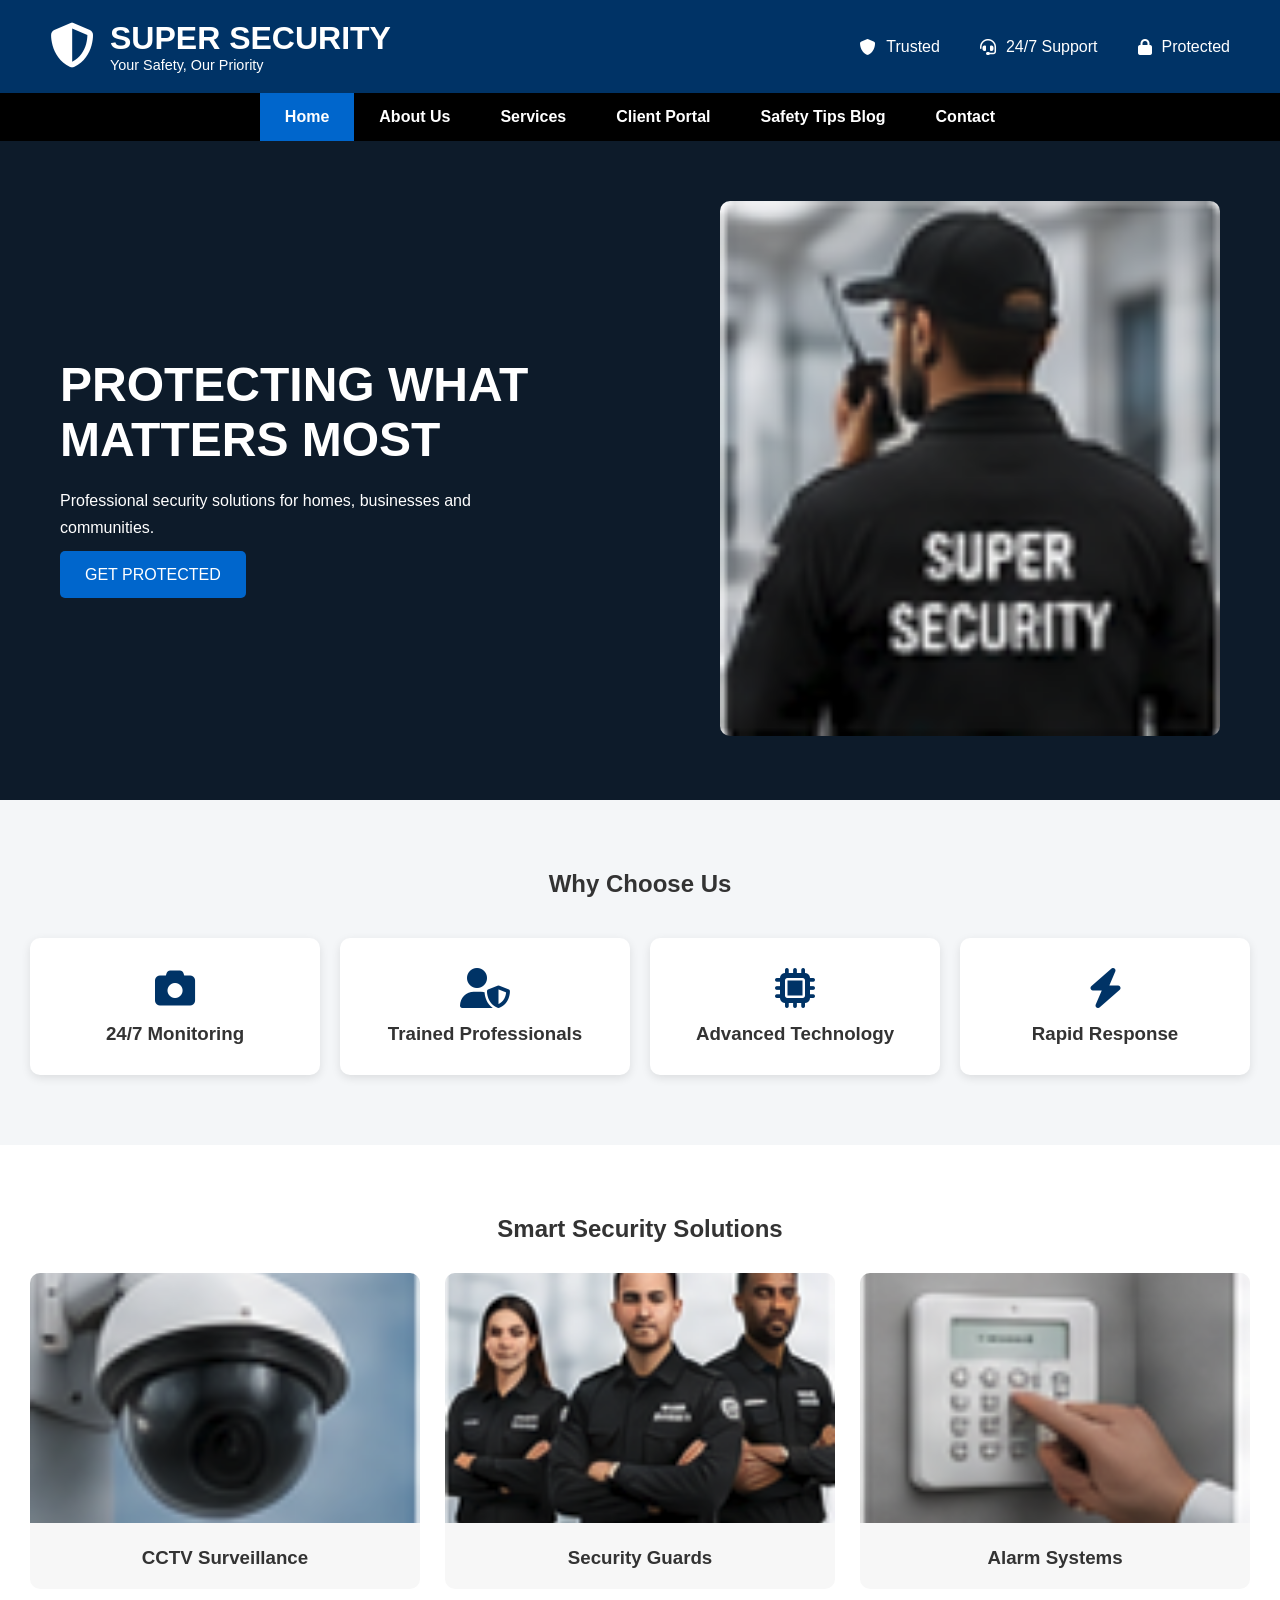
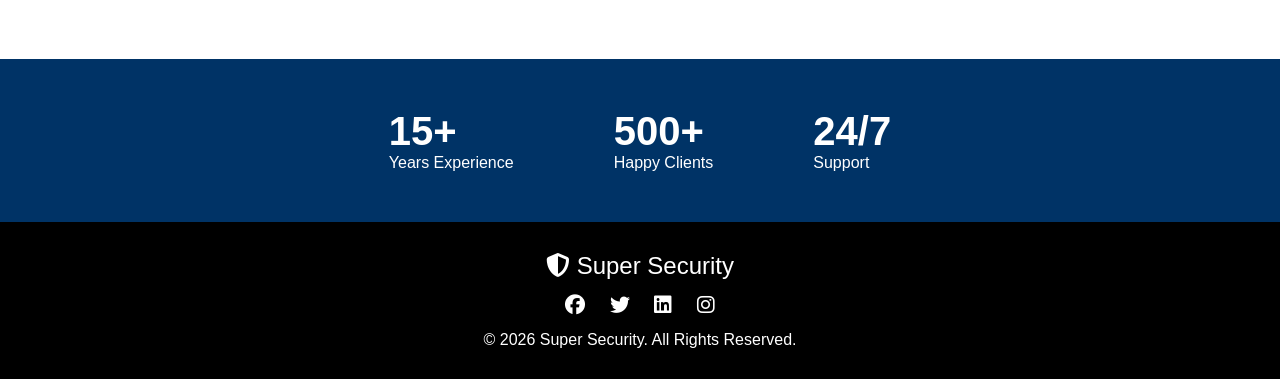
<file: index.html>
<!DOCTYPE html>
<html lang="en">
<head>
<meta charset="UTF-8">
<meta name="viewport" content="width=device-width, initial-scale=1.0">

<title>Super Security</title>

<link rel="stylesheet" href="css/style.css">

<link rel="stylesheet"
href="https://cdnjs.cloudflare.com/ajax/libs/font-awesome/6.5.2/css/all.min.css">

</head>

<body>

<!-- HEADER -->

<header>

<div class="logo-container">

<div class="logo-icon">
<i class="fa-solid fa-shield-halved"></i>
</div>

<div>
<h1>SUPER SECURITY</h1>
<p>Your Safety, Our Priority</p>
</div>

</div>

<div class="top-icons">

<div>
<i class="fa-solid fa-shield"></i>
<span>Trusted</span>
</div>

<div>
<i class="fa-solid fa-headset"></i>
<span>24/7 Support</span>
</div>

<div>
<i class="fa-solid fa-lock"></i>
<span>Protected</span>
</div>

</div>

</header>

<!-- NAVIGATION -->

<nav>

<ul>

<li><a href="index.html">Home</a></li>

<li><a href="about.html">About Us</a></li>

<li><a href="services.html">Services</a></li>

<li><a href="portal.html">Client Portal</a></li>

<li><a href="blog.html">Safety Tips Blog</a></li>

<li><a href="contact.html">Contact</a></li>

</ul>

</nav>

<!-- HERO -->

<section class="hero">

<div class="hero-content">

<h2>PROTECTING WHAT MATTERS MOST</h2>

<p>
Professional security solutions for homes,
businesses and communities.
</p>

<a href="services.html" class="btn">
GET PROTECTED
</a>

</div>

<div class="hero-image">

<img src="images/guard_2.png"
alt="Security Guard">

</div>

</section>

<!-- WHY CHOOSE US -->

<section class="why-us">

<h2>Why Choose Us</h2>

<div class="features">

<div class="feature">

<i class="fa-solid fa-camera"></i>

<h3>24/7 Monitoring</h3>

</div>

<div class="feature">

<i class="fa-solid fa-user-shield"></i>

<h3>Trained Professionals</h3>

</div>

<div class="feature">

<i class="fa-solid fa-microchip"></i>

<h3>Advanced Technology</h3>

</div>

<div class="feature">

<i class="fa-solid fa-bolt"></i>

<h3>Rapid Response</h3>

</div>

</div>

</section>

<!-- SMART SECURITY -->

<section class="solutions">

<h2>Smart Security Solutions</h2>

<div class="solution-grid">

<div class="solution-card">

<img src="images/cctv_camera.png" alt="CCTV">

<h3>CCTV Surveillance</h3>

</div>

<div class="solution-card">

<img src="images/guard.png" alt="Guard">

<h3>Security Guards</h3>

</div>

<div class="solution-card">

<img src="images/alarm.png" alt="Alarm">

<h3>Alarm Systems</h3>

</div>

</div>

</section>

<!-- STATS -->

<section class="stats">

<div class="stat">

<h3>15+</h3>

<p>Years Experience</p>

</div>

<div class="stat">

<h3>500+</h3>

<p>Happy Clients</p>

</div>

<div class="stat">

<h3>24/7</h3>

<p>Support</p>

</div>

</section>

<!-- FOOTER -->

<footer>

<div class="footer-logo">

<i class="fa-solid fa-shield-halved"></i>

<span>Super Security</span>

</div>

<div class="socials">

<i class="fab fa-facebook"></i>

<i class="fab fa-twitter"></i>

<i class="fab fa-linkedin"></i>

<i class="fab fa-instagram"></i>

</div>

<p>
© 2026 Super Security.
All Rights Reserved.
</p>

</footer>

<script src="js/app.js"></script>

</body>
</html>
</file>
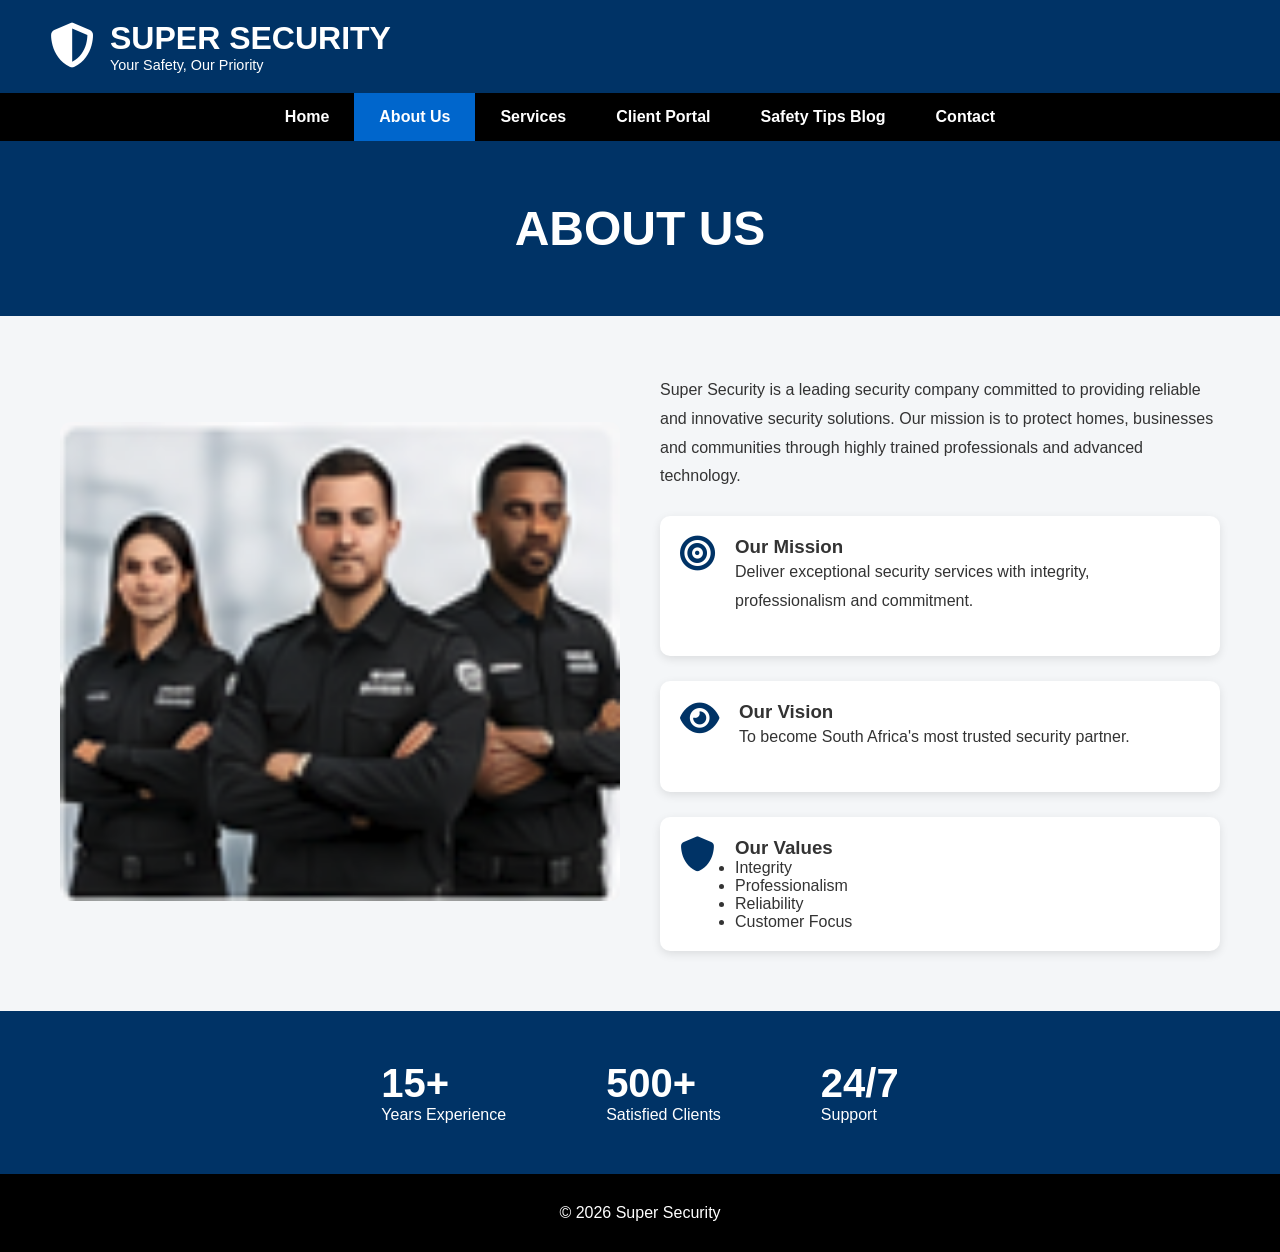
<file: about.html>
<!DOCTYPE html>
<html lang="en">
<head>
<meta charset="UTF-8">
<meta name="viewport" content="width=device-width, initial-scale=1.0">
<title>About Us | Super Security</title>

<link rel="stylesheet" href="css/style.css">

<link rel="stylesheet"
href="https://cdnjs.cloudflare.com/ajax/libs/font-awesome/6.5.2/css/all.min.css">
</head>

<body>

<header>

<div class="logo-container">
<div class="logo-icon">
<i class="fa-solid fa-shield-halved"></i>
</div>

<div>
<h1>SUPER SECURITY</h1>
<p>Your Safety, Our Priority</p>
</div>
</div>

</header>

<nav>
<ul>
<li><a href="index.html">Home</a></li>
<li><a href="about.html">About Us</a></li>
<li><a href="services.html">Services</a></li>
<li><a href="portal.html">Client Portal</a></li>
<li><a href="blog.html">Safety Tips Blog</a></li>
<li><a href="contact.html">Contact</a></li>
</ul>
</nav>

<section class="page-banner">
<h1>ABOUT US</h1>
</section>

<section class="about-section">

<div class="about-image">
<img src="images/guard.png" alt="Security Team">
</div>

<div class="about-content">

<p>
Super Security is a leading security company committed
to providing reliable and innovative security solutions.
Our mission is to protect homes, businesses and communities
through highly trained professionals and advanced technology.
</p>

<div class="mission-box">
<i class="fa-solid fa-bullseye"></i>
<div>
<h3>Our Mission</h3>
<p>
Deliver exceptional security services with integrity,
professionalism and commitment.
</p>
</div>
</div>

<div class="mission-box">
<i class="fa-solid fa-eye"></i>
<div>
<h3>Our Vision</h3>
<p>
To become South Africa's most trusted security partner.
</p>
</div>
</div>

<div class="mission-box">
<i class="fa-solid fa-shield"></i>
<div>
<h3>Our Values</h3>
<ul>
<li>Integrity</li>
<li>Professionalism</li>
<li>Reliability</li>
<li>Customer Focus</li>
</ul>
</div>
</div>

</div>

</section>

<section class="stats">

<div class="stat">
<h3>15+</h3>
<p>Years Experience</p>
</div>

<div class="stat">
<h3>500+</h3>
<p>Satisfied Clients</p>
</div>

<div class="stat">
<h3>24/7</h3>
<p>Support</p>
</div>

</section>

<footer>
<p>© 2026 Super Security</p>
</footer>

<script src="js/app.js"></script>

</body>
</html>
</file>
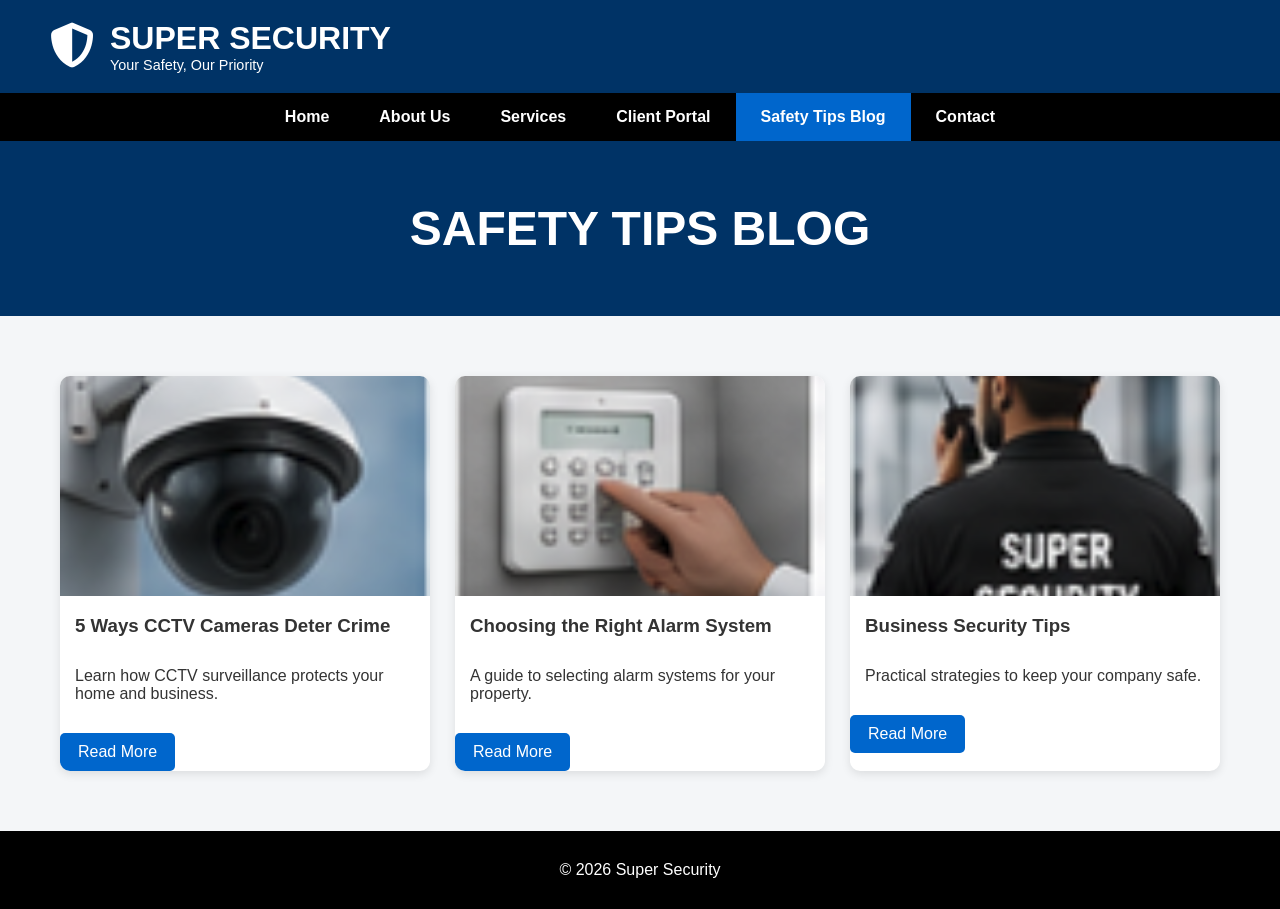
<file: blog.html>
<!DOCTYPE html>
<html lang="en">
<head>
<meta charset="UTF-8">
<meta name="viewport" content="width=device-width, initial-scale=1.0">

<title>Safety Tips Blog</title>

<link rel="stylesheet" href="css/style.css">

<link rel="stylesheet"
href="https://cdnjs.cloudflare.com/ajax/libs/font-awesome/6.5.2/css/all.min.css">
</head>

<body>

<header>
<div class="logo-container">
<div class="logo-icon">
<i class="fa-solid fa-shield-halved"></i>
</div>

<div>
<h1>SUPER SECURITY</h1>
<p>Your Safety, Our Priority</p>
</div>
</div>
</header>

<nav>
<ul>
<li><a href="index.html">Home</a></li>
<li><a href="about.html">About Us</a></li>
<li><a href="services.html">Services</a></li>
<li><a href="portal.html">Client Portal</a></li>
<li><a href="blog.html">Safety Tips Blog</a></li>
<li><a href="contact.html">Contact</a></li>
</ul>
</nav>

<section class="page-banner">
<h1>SAFETY TIPS BLOG</h1>
</section>

<section class="blog-grid">

<div class="blog-card">

<img src="images/cctv_camera.png">

<h3>5 Ways CCTV Cameras Deter Crime</h3>

<p>
Learn how CCTV surveillance protects your home and business.
</p>

<a href="#" class="btn-small">Read More</a>

</div>

<div class="blog-card">

<img src="images/alarm.png">

<h3>Choosing the Right Alarm System</h3>

<p>
A guide to selecting alarm systems for your property.
</p>

<a href="#" class="btn-small">Read More</a>

</div>

<div class="blog-card">

<img src="images/guard_2.png">

<h3>Business Security Tips</h3>

<p>
Practical strategies to keep your company safe.
</p>

<a href="#" class="btn-small">Read More</a>

</div>

</section>

<footer>
<p>© 2026 Super Security</p>
</footer>

<script src="js/app.js"></script>

</body>
</html>
</file>
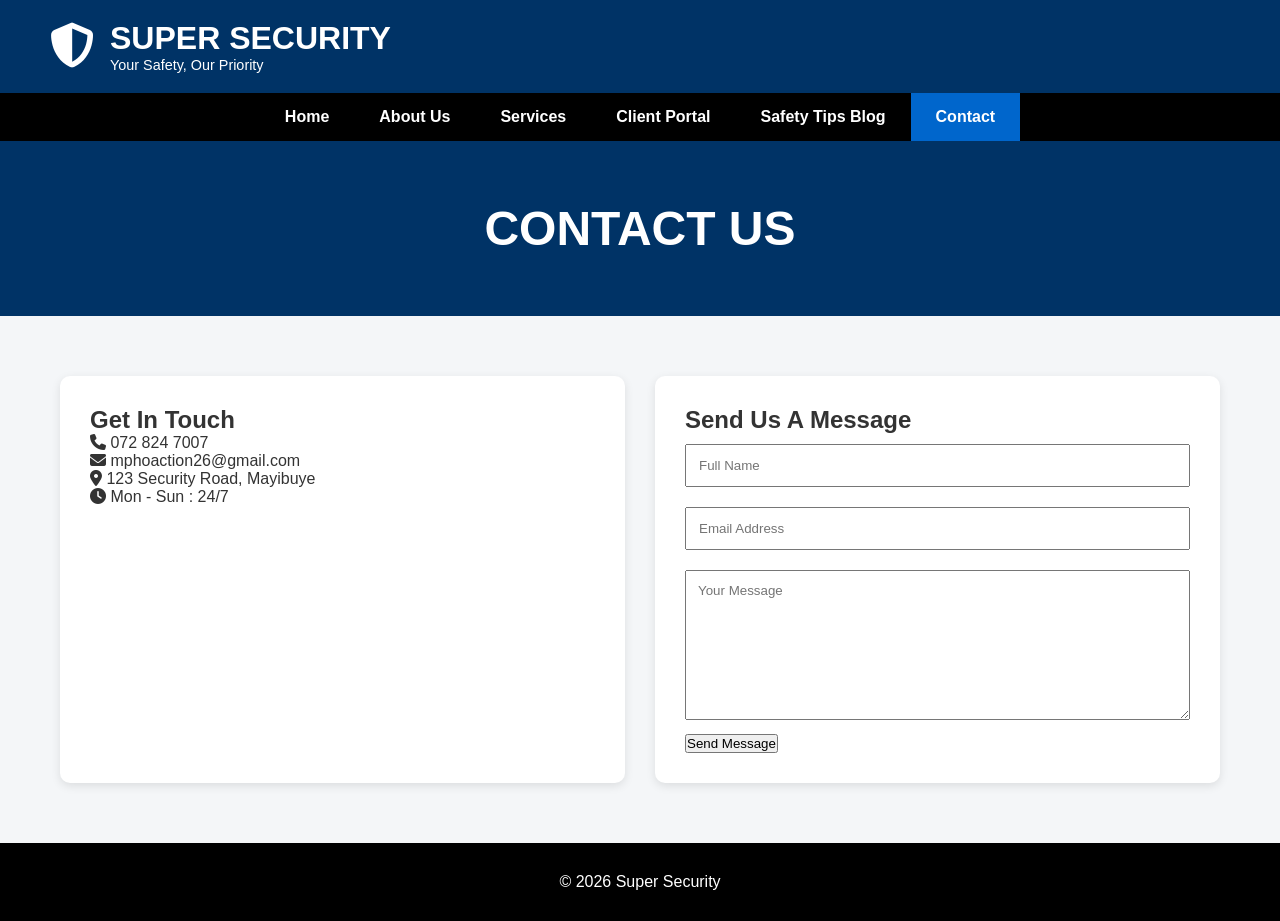
<file: contact.html>
<!DOCTYPE html>
<html lang="en">
<head>
<meta charset="UTF-8">
<meta name="viewport" content="width=device-width, initial-scale=1.0">

<title>Contact Us</title>

<link rel="stylesheet" href="css/style.css">

<link rel="stylesheet"
href="https://cdnjs.cloudflare.com/ajax/libs/font-awesome/6.5.2/css/all.min.css">
</head>

<body>

<header>
<div class="logo-container">
<div class="logo-icon">
<i class="fa-solid fa-shield-halved"></i>
</div>

<div>
<h1>SUPER SECURITY</h1>
<p>Your Safety, Our Priority</p>
</div>
</div>
</header>

<nav>
<ul>
<li><a href="index.html">Home</a></li>
<li><a href="about.html">About Us</a></li>
<li><a href="services.html">Services</a></li>
<li><a href="portal.html">Client Portal</a></li>
<li><a href="blog.html">Safety Tips Blog</a></li>
<li><a href="contact.html">Contact</a></li>
</ul>
</nav>

<section class="page-banner">
<h1>CONTACT US</h1>
</section>

<section class="contact-page">

<div class="contact-details">

<h2>Get In Touch</h2>

<p><i class="fa-solid fa-phone"></i> 072 824 7007</p>

<p><i class="fa-solid fa-envelope"></i>
mphoaction26@gmail.com</p>

<p><i class="fa-solid fa-location-dot"></i>
123 Security Road, Mayibuye</p>

<p><i class="fa-solid fa-clock"></i>
Mon - Sun : 24/7</p>

</div>

<div class="contact-form">

<h2>Send Us A Message</h2>

<form id="contactForm">

<input type="text" id="name" placeholder="Full Name">

<input type="email" id="email" placeholder="Email Address">

<textarea id="message"
placeholder="Your Message"></textarea>

<button type="submit">
Send Message
</button>

</form>

</div>

</section>

<footer>
<p>© 2026 Super Security</p>
</footer>

<script src="js/app.js"></script>

</body>
</html>
</file>
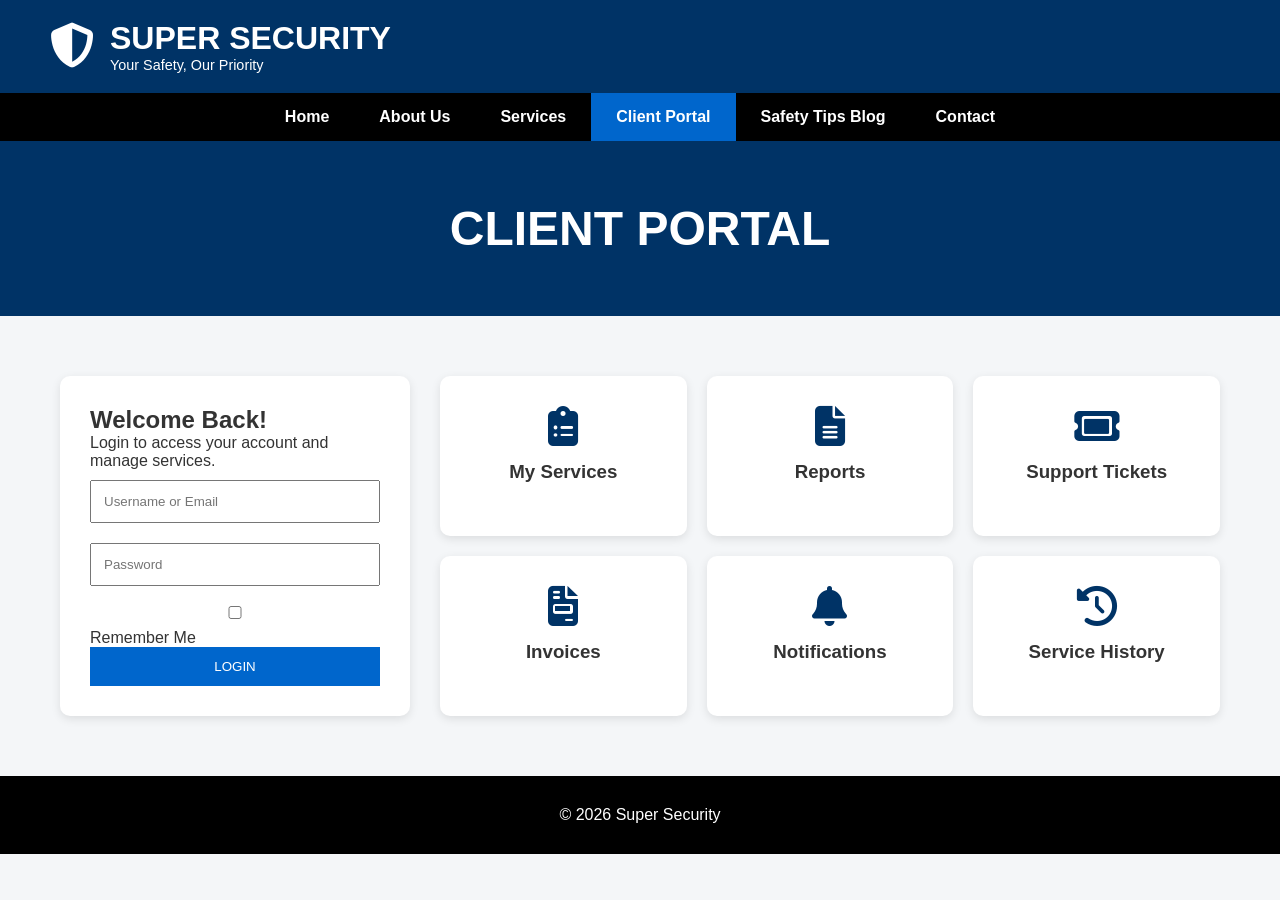
<file: portal.html>
<!DOCTYPE html>
<html lang="en">
<head>
<meta charset="UTF-8">
<meta name="viewport" content="width=device-width, initial-scale=1.0">
<title>Client Portal | Super Security</title>

<link rel="stylesheet" href="css/style.css">

<link rel="stylesheet"
href="https://cdnjs.cloudflare.com/ajax/libs/font-awesome/6.5.2/css/all.min.css">
</head>

<body>

<header>
<div class="logo-container">
<div class="logo-icon">
<i class="fa-solid fa-shield-halved"></i>
</div>
<div>
<h1>SUPER SECURITY</h1>
<p>Your Safety, Our Priority</p>
</div>
</div>
</header>

<nav>
<ul>
<li><a href="index.html">Home</a></li>
<li><a href="about.html">About Us</a></li>
<li><a href="services.html">Services</a></li>
<li><a href="portal.html">Client Portal</a></li>
<li><a href="blog.html">Safety Tips Blog</a></li>
<li><a href="contact.html">Contact</a></li>
</ul>
</nav>

<section class="page-banner">
<h1>CLIENT PORTAL</h1>
</section>

<section class="portal-container">

<div class="login-panel">

<h2>Welcome Back!</h2>

<p>Login to access your account and manage services.</p>

<input type="text" id="username" placeholder="Username or Email">

<input type="password" id="password" placeholder="Password">

<label>
<input type="checkbox"> Remember Me
</label>

<button onclick="loginUser()">LOGIN</button>

</div>

<div class="dashboard-grid">

<div class="dashboard-card">
<i class="fa-solid fa-clipboard-list"></i>
<h3>My Services</h3>
</div>

<div class="dashboard-card">
<i class="fa-solid fa-file-lines"></i>
<h3>Reports</h3>
</div>

<div class="dashboard-card">
<i class="fa-solid fa-ticket"></i>
<h3>Support Tickets</h3>
</div>

<div class="dashboard-card">
<i class="fa-solid fa-file-invoice"></i>
<h3>Invoices</h3>
</div>

<div class="dashboard-card">
<i class="fa-solid fa-bell"></i>
<h3>Notifications</h3>
</div>

<div class="dashboard-card">
<i class="fa-solid fa-clock-rotate-left"></i>
<h3>Service History</h3>
</div>

</div>

</section>

<footer>
<p>© 2026 Super Security</p>
</footer>

<script src="js/app.js"></script>

</body>
</html>
</file>
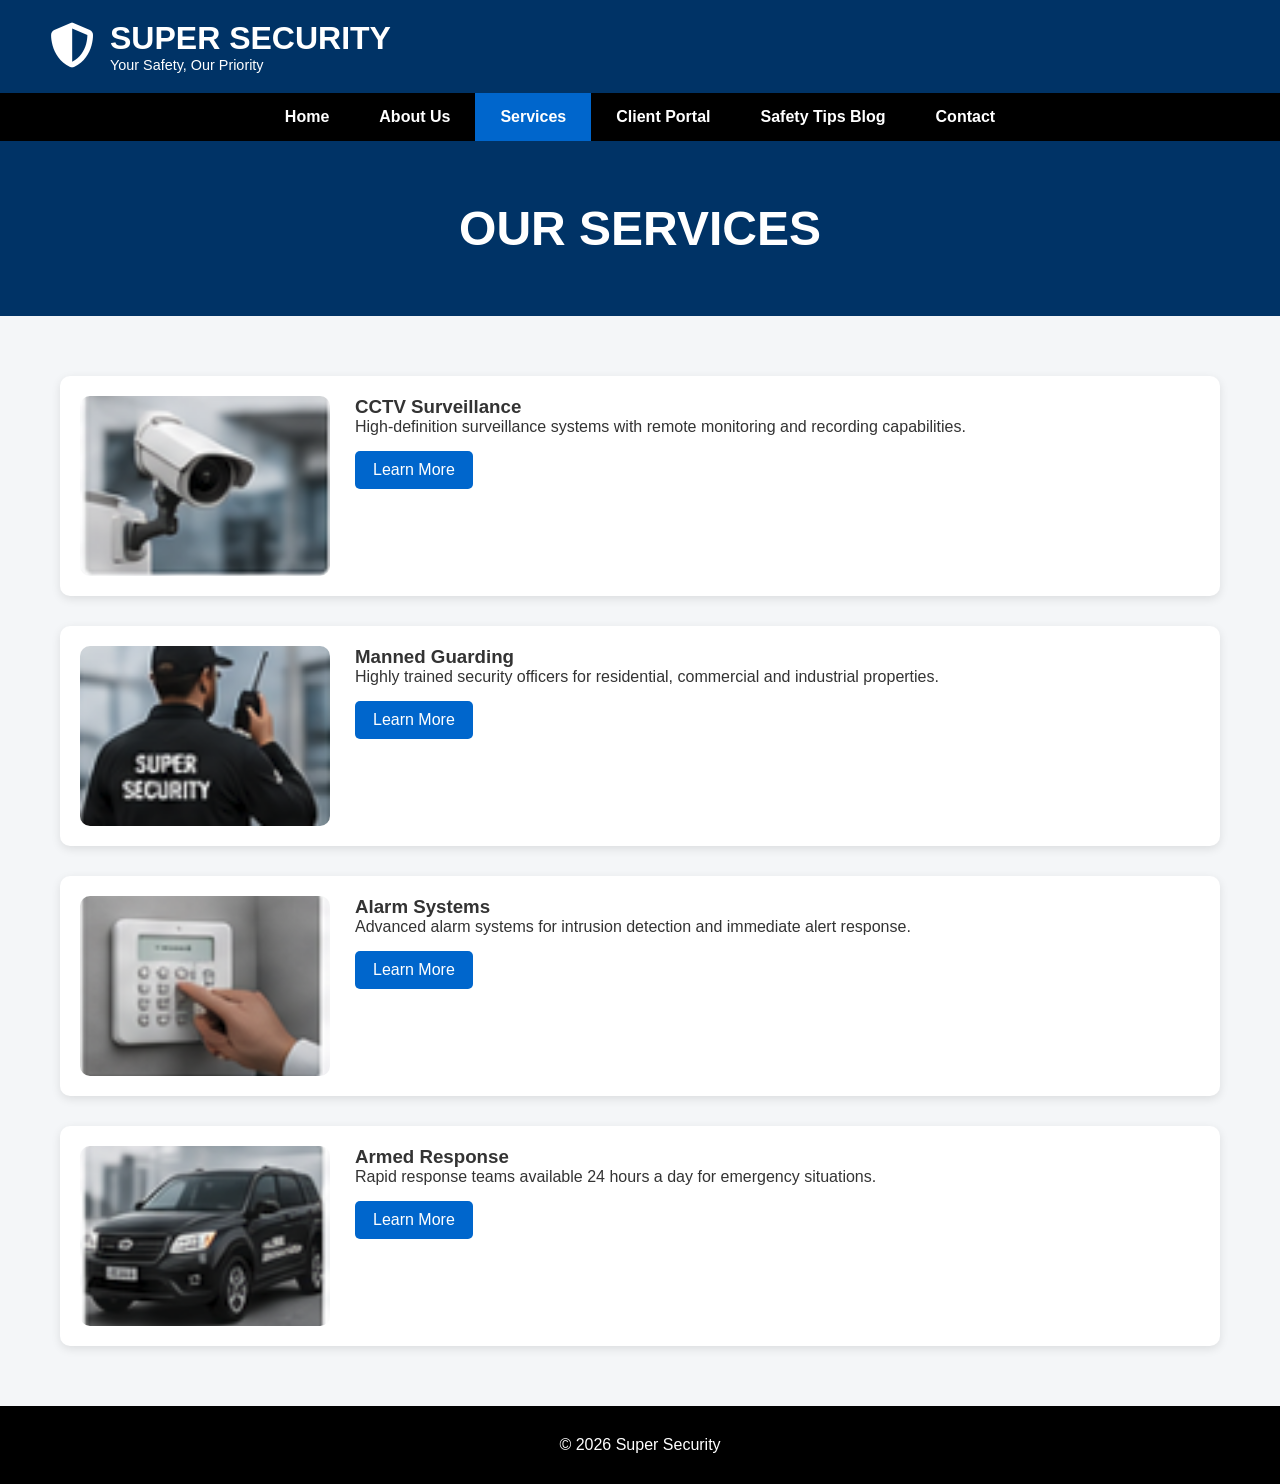
<file: services.html>
<!DOCTYPE html>
<html lang="en">
<head>
<meta charset="UTF-8">
<meta name="viewport" content="width=device-width, initial-scale=1.0">
<title>Services | Super Security</title>

<link rel="stylesheet" href="css/style.css">

<link rel="stylesheet"
href="https://cdnjs.cloudflare.com/ajax/libs/font-awesome/6.5.2/css/all.min.css">
</head>

<body>

<header>

<div class="logo-container">
<div class="logo-icon">
<i class="fa-solid fa-shield-halved"></i>
</div>

<div>
<h1>SUPER SECURITY</h1>
<p>Your Safety, Our Priority</p>
</div>
</div>

</header>

<nav>
<ul>
<li><a href="index.html">Home</a></li>
<li><a href="about.html">About Us</a></li>
<li><a href="services.html">Services</a></li>
<li><a href="portal.html">Client Portal</a></li>
<li><a href="blog.html">Safety Tips Blog</a></li>
<li><a href="contact.html">Contact</a></li>
</ul>
</nav>

<section class="page-banner">
<h1>OUR SERVICES</h1>
</section>

<section class="service-page-grid">

<div class="service-item">

<img src="images/cctv_camera_2.png" alt="CCTV">

<div>
<h3>CCTV Surveillance</h3>

<p>
High-definition surveillance systems with
remote monitoring and recording capabilities.
</p>

<a href="#" class="btn-small">Learn More</a>

</div>

</div>

<div class="service-item">

<img src="images/guard_3.png" alt="Security Guard">

<div>
<h3>Manned Guarding</h3>

<p>
Highly trained security officers for residential,
commercial and industrial properties.
</p>

<a href="#" class="btn-small">Learn More</a>

</div>

</div>

<div class="service-item">

<img src="images/alarm.png" alt="Alarm">

<div>
<h3>Alarm Systems</h3>

<p>
Advanced alarm systems for intrusion detection
and immediate alert response.
</p>

<a href="#" class="btn-small">Learn More</a>

</div>

</div>

<div class="service-item">

<img src="images/car.png" alt="Patrol Vehicle">

<div>
<h3>Armed Response</h3>

<p>
Rapid response teams available 24 hours a day
for emergency situations.
</p>

<a href="#" class="btn-small">Learn More</a>

</div>

</div>

</section>

<footer>
<p>© 2026 Super Security</p>
</footer>

<script src="js/app.js"></script>

</body>
</html>
</file>
<file: css/style.css>
*{
margin:0;
padding:0;
box-sizing:border-box;
font-family:'Segoe UI',sans-serif;
}

body{
background:#f4f6f8;
color:#333;
}

/* HEADER */

header{
background:#003366;
color:white;
padding:20px 50px;
display:flex;
justify-content:space-between;
align-items:center;
flex-wrap:wrap;
}

.logo-container{
display:flex;
align-items:center;
gap:15px;
}

.logo-icon{
font-size:45px;
}

.logo-container h1{
font-size:2rem;
}

.logo-container p{
font-size:.9rem;
}

.top-icons{
display:flex;
gap:40px;
}

.top-icons div{
display:flex;
align-items:center;
gap:10px;
}

/* NAV */

nav{
background:#000;
}

nav ul{
display:flex;
justify-content:center;
list-style:none;
}

nav ul li a{
display:block;
padding:15px 25px;
color:white;
text-decoration:none;
font-weight:600;
}

nav ul li a:hover{
background:#0059b3;
}

/* HERO */

.hero{
display:flex;
align-items:center;
justify-content:space-between;
padding:60px;
background:#0d1b2a;
color:white;
}

.hero-content{
max-width:500px;
}

.hero h2{
font-size:3rem;
margin-bottom:20px;
}

.hero p{
margin-bottom:25px;
line-height:1.7;
}

.btn{
background:#0066cc;
padding:15px 25px;
text-decoration:none;
color:white;
border-radius:5px;
}

.hero-image img{
width:500px;
border-radius:10px;
}

/* WHY US */

.why-us{
padding:70px 30px;
text-align:center;
}

.features{
display:grid;
grid-template-columns:repeat(4,1fr);
gap:20px;
margin-top:40px;
}

.feature{
background:white;
padding:30px;
border-radius:10px;
box-shadow:0 3px 10px rgba(0,0,0,.1);
}

.feature i{
font-size:40px;
color:#003366;
margin-bottom:15px;
}

/* SOLUTIONS */

.solutions{
padding:70px 30px;
background:white;
text-align:center;
}

.solution-grid{
display:grid;
grid-template-columns:repeat(3,1fr);
gap:25px;
margin-top:30px;
}

.solution-card{
background:#f7f7f7;
border-radius:10px;
overflow:hidden;
}

.solution-card img{
width:100%;
height:250px;
object-fit:cover;
}

.solution-card h3{
padding:20px;
}

/* STATS */

.stats{
background:#003366;
color:white;
display:flex;
justify-content:center;
gap:100px;
padding:50px;
}

.stat h3{
font-size:2.5rem;
}

/* FOOTER */

footer{
background:#000;
color:white;
padding:30px;
text-align:center;
}

.footer-logo{
font-size:24px;
margin-bottom:15px;
}

.socials{
margin:15px 0;
}

.socials i{
margin:0 10px;
font-size:20px;
cursor:pointer;
}

/* MOBILE */

@media(max-width:768px){

.hero{
flex-direction:column;
text-align:center;
}

.hero-image img{
width:100%;
margin-top:30px;
}

.features{
grid-template-columns:1fr;
}

.solution-grid{
grid-template-columns:1fr;
}

.stats{
flex-direction:column;
gap:30px;
text-align:center;
}

nav ul{
flex-direction:column;
}
}

/* PAGE BANNER */

.page-banner{
background:#003366;
color:white;
text-align:center;
padding:60px;
}

.page-banner h1{
font-size:3rem;
}

/* ABOUT PAGE */

.about-section{
display:grid;
grid-template-columns:1fr 1fr;
gap:40px;
padding:60px;
align-items:center;
}

.about-image img{
width:100%;
border-radius:10px;
}

.about-content p{
line-height:1.8;
margin-bottom:20px;
}

.mission-box{
display:flex;
gap:20px;
margin-top:25px;
background:white;
padding:20px;
border-radius:10px;
box-shadow:0 3px 10px rgba(0,0,0,.1);
}

.mission-box i{
font-size:35px;
color:#003366;
}

/* SERVICES PAGE */

.service-page-grid{
padding:60px;
display:grid;
gap:30px;
}

.service-item{
display:grid;
grid-template-columns:250px 1fr;
gap:25px;
background:white;
padding:20px;
border-radius:10px;
box-shadow:0 3px 10px rgba(0,0,0,.1);
}

.service-item img{
width:100%;
height:180px;
object-fit:cover;
border-radius:10px;
}

.btn-small{
display:inline-block;
margin-top:15px;
background:#0066cc;
color:white;
padding:10px 18px;
text-decoration:none;
border-radius:5px;
}

@media(max-width:768px){

.about-section{
grid-template-columns:1fr;
}

.service-item{
grid-template-columns:1fr;
}

.page-banner h1{
font-size:2rem;
}

}

/* PORTAL */

.portal-container{
padding:60px;
display:grid;
grid-template-columns:350px 1fr;
gap:30px;
}

.login-panel{
background:white;
padding:30px;
border-radius:10px;
box-shadow:0 3px 10px rgba(0,0,0,.1);
}

.login-panel input{
width:100%;
padding:12px;
margin:10px 0;
}

.login-panel button{
width:100%;
padding:12px;
background:#0066cc;
border:none;
color:white;
cursor:pointer;
}

.dashboard-grid{
display:grid;
grid-template-columns:repeat(auto-fit,minmax(200px,1fr));
gap:20px;
}

.dashboard-card{
background:white;
padding:30px;
text-align:center;
border-radius:10px;
box-shadow:0 3px 10px rgba(0,0,0,.1);
}

.dashboard-card i{
font-size:40px;
color:#003366;
margin-bottom:15px;
}

/* BLOG */

.blog-grid{
padding:60px;
display:grid;
grid-template-columns:repeat(auto-fit,minmax(300px,1fr));
gap:25px;
}

.blog-card{
background:white;
border-radius:10px;
overflow:hidden;
box-shadow:0 3px 10px rgba(0,0,0,.1);
}

.blog-card img{
width:100%;
height:220px;
object-fit:cover;
}

.blog-card h3,
.blog-card p{
padding:15px;
}

/* CONTACT */

.contact-page{
padding:60px;
display:grid;
grid-template-columns:1fr 1fr;
gap:30px;
}

.contact-details,
.contact-form{
background:white;
padding:30px;
border-radius:10px;
box-shadow:0 3px 10px rgba(0,0,0,.1);
}

.contact-form input,
.contact-form textarea{
width:100%;
padding:12px;
margin:10px 0;
}

.contact-form textarea{
height:150px;
}

@media(max-width:768px){

.portal-container,
.contact-page{
grid-template-columns:1fr;
}

}
</file>
